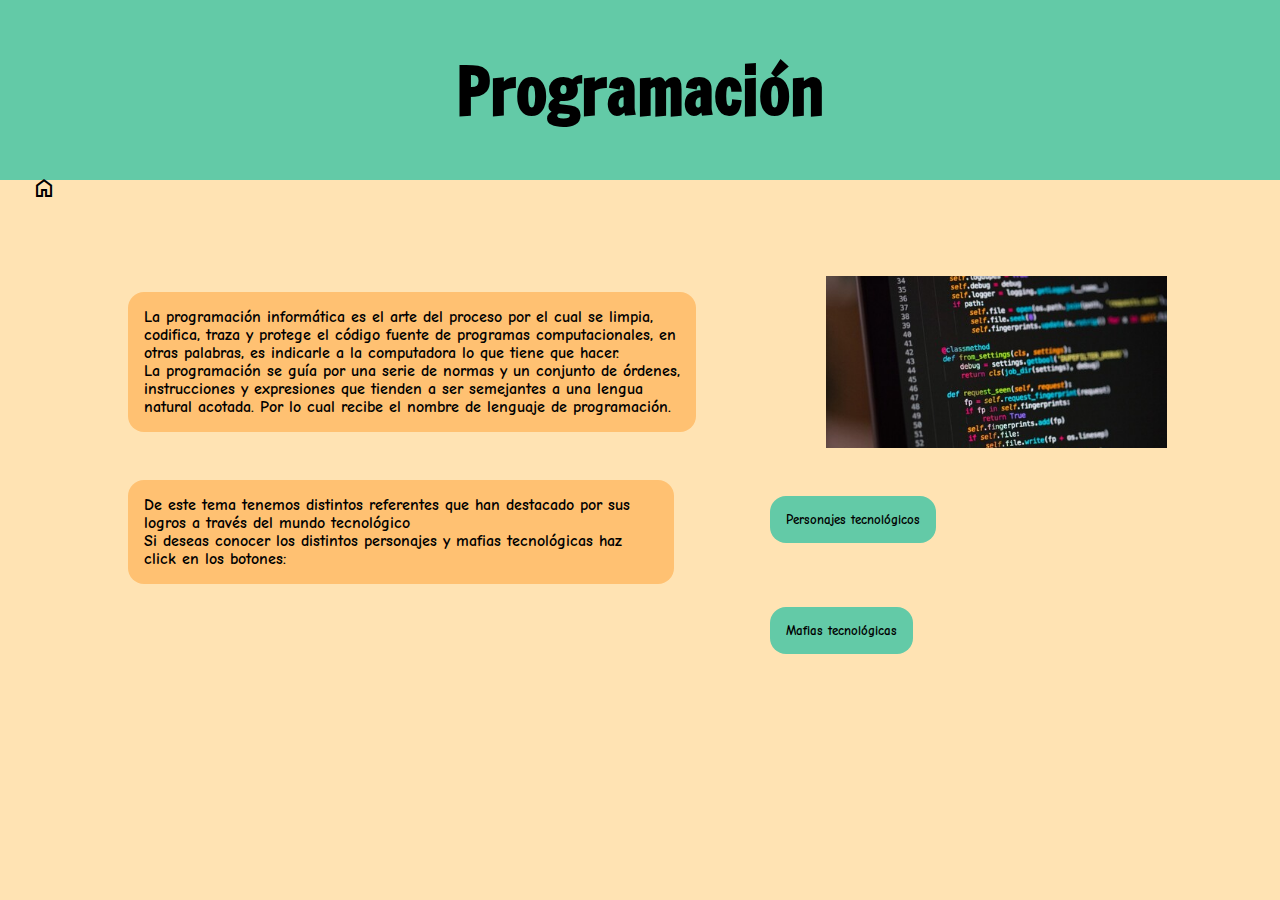
<file: index.html>
<!DOCTYPE html>
<html lang="en">
  <head>
    <meta charset="UTF-8" />
    <meta http-equiv="X-UA-Compatible" content="IE=edge" />
    <meta name="viewport" content="width=device-width, initial-scale=1.0" />
    <link rel="stylesheet" href="style.css" />
    <link rel="preconnect" href="https://fonts.googleapis.com" />
    <link rel="preconnect" href="https://fonts.gstatic.com" crossorigin />
    <link
      href="https://fonts.googleapis.com/css2?family=Comic+Neue:wght@300&family=Francois+One&display=swap"
      rel="stylesheet"
    />
    <link
      rel="stylesheet"
      href="https://fonts.googleapis.com/css2?family=Material+Symbols+Outlined:opsz,wght,FILL,GRAD@48,400,0,0"
    />

    <title>Electiva</title>
  </head>
  <header>
    <h1>Programación</h1>
  </header>
  <body>
    <div class="container">
      <span id="icon" class="material-symbols-outlined">
        <a href="https://fatalist-flares.000webhostapp.com/electiva/inicio/index.html">Home</a></span
      >
      <div class="section-container">
        <div class="section">
          <p>
            La programación informática es el arte del proceso por el cual se
            limpia, codifica, traza y protege el código fuente de programas
            computacionales, en otras palabras, es indicarle a la computadora lo
            que tiene que hacer.
          </p>
          <p>
            La programación se guía por una serie de normas y un conjunto de
            órdenes, instrucciones y expresiones que tienden a ser semejantes a
            una lengua natural acotada. Por lo cual recibe el nombre de lenguaje
            de programación.
          </p>
        </div>

        <div class="section-img"></div>
      </div>
      <div class="section-container">
        <div class="section">
          <p>
            De este tema tenemos distintos referentes que han destacado por sus
            logros a través del mundo tecnológico
          </p>
          <p>
            Si deseas conocer los distintos personajes y mafias tecnológicas haz
            click en los botones:
          </p>
        </div>
        <div class="buttons">
          <button>
            <a href="personajes.html">Personajes tecnológicos</a>
          </button>
          <button>
            <a href="mafias.html">Mafias tecnológicas</a>
          </button>
        </div>
      </div>
    </div>
  </body>
</html>
</file>
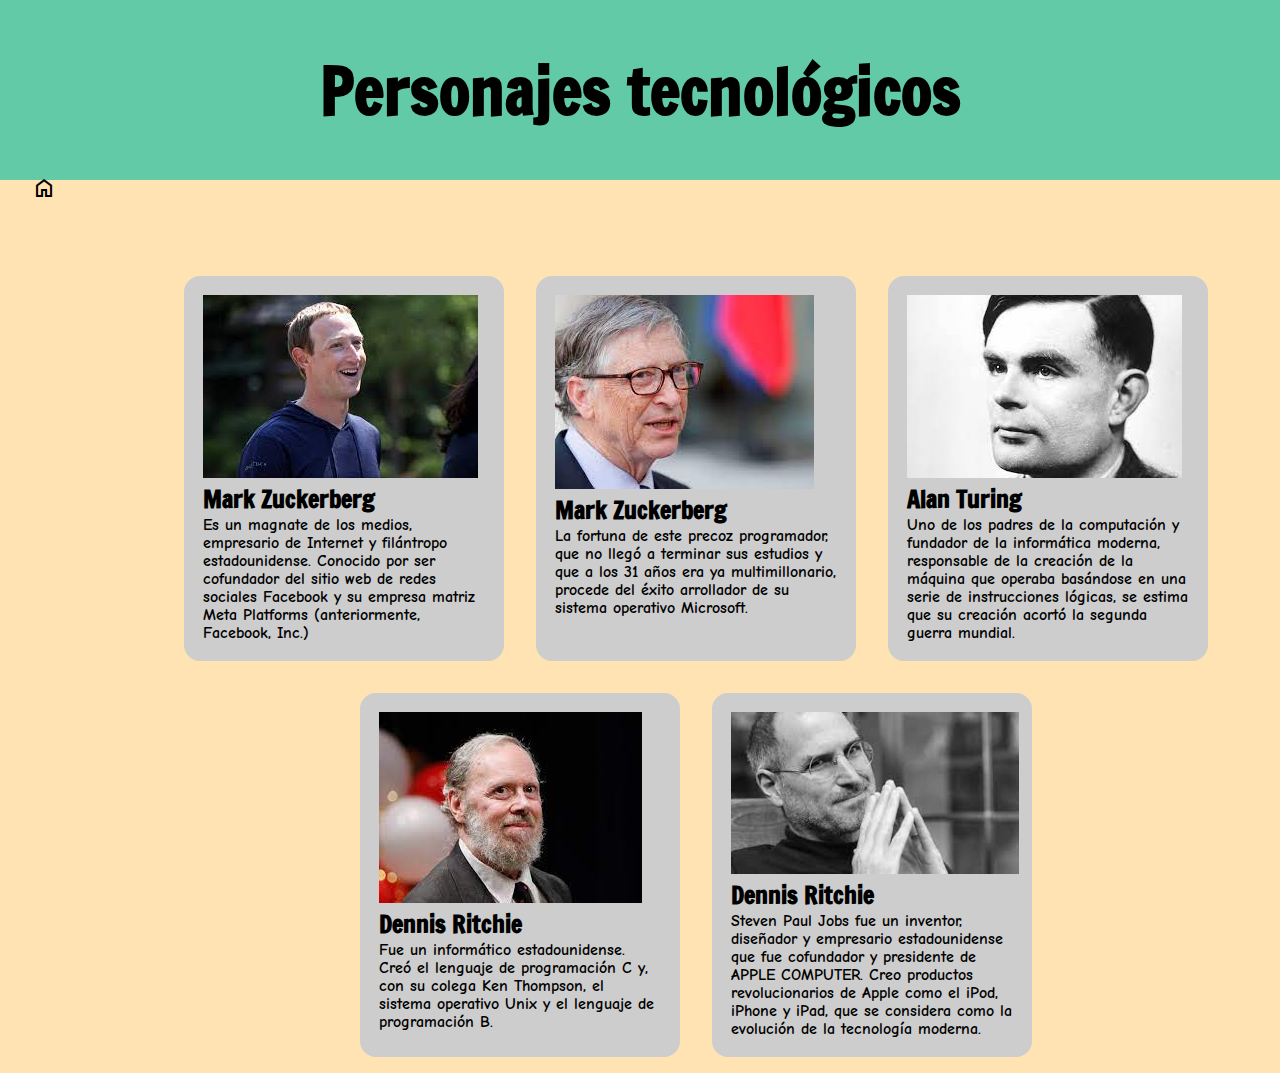
<file: personajes.html>
<!DOCTYPE html>
<html lang="en">
  <head>
    <meta charset="UTF-8" />
    <meta http-equiv="X-UA-Compatible" content="IE=edge" />
    <meta name="viewport" content="width=device-width, initial-scale=1.0" />
    <link rel="stylesheet" href="style.css" />
    <link rel="preconnect" href="https://fonts.googleapis.com" />
    <link rel="preconnect" href="https://fonts.gstatic.com" crossorigin />
    <link
      href="https://fonts.googleapis.com/css2?family=Comic+Neue:wght@300&family=Francois+One&display=swap"
      rel="stylesheet"
    />
    <link
      rel="stylesheet"
      href="https://fonts.googleapis.com/css2?family=Material+Symbols+Outlined:opsz,wght,FILL,GRAD@48,400,0,0"
    />
    <title>Personajes</title>
  </head>
  <header>
    <h1>Personajes tecnológicos</h1>
  </header>
  <body>
    <div class="container">
      <span id="icon" class="material-symbols-outlined">
        <a href="index.html">Home</a></span
      >
      <div class="cards-container">
        <div class="card">
          <img src="img/mark.jfif" alt="" />
          <h2>Mark Zuckerberg</h2>
          <p>
            Es un magnate de los medios, empresario de Internet y filántropo
            estadounidense. Conocido por ser cofundador del sitio web de redes
            sociales Facebook y su empresa matriz Meta Platforms (anteriormente,
            Facebook, Inc.)
          </p>
        </div>
        <div class="card">
          <img src="img/billsito.jfif" alt="" />
          <h2>Mark Zuckerberg</h2>
          <p>
            La fortuna de este precoz programador, que no llegó a terminar sus
            estudios y que a los 31 años era ya multimillonario, procede del
            éxito arrollador de su sistema operativo Microsoft.
          </p>
        </div>
        <div class="card">
          <img src="img/alan.jfif" alt="" />
          <h2>Alan Turing</h2>
          <p>
            Uno de los padres de la computación y fundador de la informática
            moderna, responsable de la creación de la máquina que operaba
            basándose en una serie de instrucciones lógicas, se estima que su
            creación acortó la segunda guerra mundial.
          </p>
        </div>
        </div>
        <div class="cards-container">
        <div class="card">
          <img src="img/dennis.jfif" alt="" />
          <h2>Dennis Ritchie</h2>
          <p>
            Fue un informático estadounidense. Creó el lenguaje de programación C y,
            con su colega Ken Thompson, el sistema operativo Unix y el lenguaje de programación B.
          </p>
        </div>
        <div class="card">
          <img src="img/steve.jfif" alt="" />
          <h2>Dennis Ritchie</h2>
          <p>
            Steven Paul Jobs fue un inventor, diseñador y empresario estadounidense que fue cofundador
            y presidente de APPLE COMPUTER. Creo productos revolucionarios de Apple como el iPod, iPhone y iPad,
            que se considera como la evolución de la tecnología moderna.
          </p>
        </div>
      </div>
      </div>
    </div>
  </body>
</html>
</file>
<file: style.css>
* {
  box-sizing: border-box;
  margin: 0;
  padding: 0;
  border: 0;
  /* overflow-y: hidden; */
}

header {
  margin: 0;
  padding: 0;
  width: 100%;
  min-height: 20vh;
  display: flex;
  background-color: #63caa7;
  align-items: center;
  justify-content: center;
  font-family: "Francois One", sans-serif;
  font-size: 2rem;
  height: auto;
}

.container {
  min-height: 80vh;
  background-color: #ffe3b3;
  flex-direction: column;
  display: flex;
  /* justify-content: center; */
  padding-top: 5rem;
  padding-left: 7rem;
  align-items: center;
  margin: 0;
}

.section-container {
  width: 100%;
  display: flex;
  padding-top: 1rem;
}
.section {
  width: 50%;
  margin: 1rem;
  height: 100%;
  background-color: #ffc172;
  padding: 1rem;
  border-radius: 1rem;
}
.section-img {
  width: 50%;
  background-image: url("img/section1.jpeg");
  background-repeat: no-repeat;
  background-position: center;
  background-size: 60%;
}
p {
  font-family: "Comic Neue", cursive;
  font-weight: bold;
}

#img {
  width: 50%;
}
button {
  display: inline-block;
  align-items: center;
  justify-content: center;
  margin: 2rem 5rem;
  width: auto;
  background-color: #63caa7;
  padding: 1rem;
  border-radius: 1rem;
  font-family: "Comic Neue", cursive;
  font-weight: bold;
  color: black;
}
#icon {
  position: absolute;
  left: 2rem;
  top: 11rem;
}
a {
  text-decoration: none;
  color: black;
}

.cards-container {
  display: flex;
  flex-direction: row;
}

.card {
  border: 3px solid #cdcdcd;
  background-color: #cdcdcd;
  border-radius: 16px;
  padding: 1rem;
  width: 20rem;
  margin: 1rem;
}

h2 {
  font-family: "Francois One", sans-serif;
}

.card img {
  max-width: 18rem;
}
</file>
